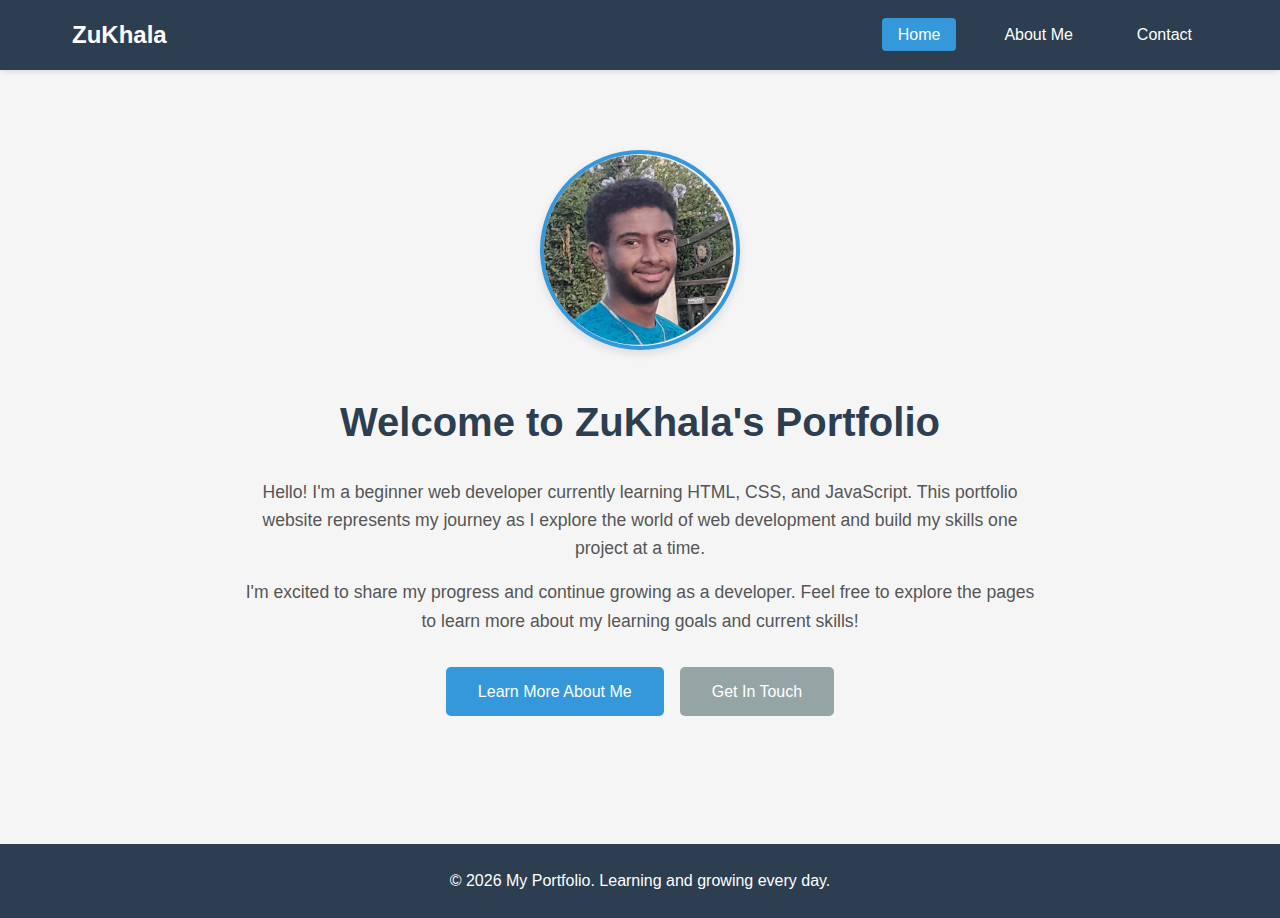
<file: index.html>
<!DOCTYPE html>
<html lang="en">
<head>
    <meta charset="UTF-8">
    <meta name="viewport" content="width=device-width, initial-scale=1.0">
    <title>Home - My ZuKhala's Portfolio</title>
    <link rel="preconnect" href="https://fonts.googleapis.com">
    <link rel="preconnect" href="https://fonts.gstatic.com" crossorigin>
    <link href="https://fonts.googleapis.com/css2?family=Poppins:wght@300;400;500;600;700&display=swap" rel="stylesheet">
    <link rel="stylesheet" href="css/style.css">
</head>
<body>
    <nav class="navbar">
        <div class="nav-container">
            <h1 class="logo">ZuKhala</h1>
            <ul class="nav-menu">
                <li><a href="index.html" class="nav-link active">Home</a></li>
                <li><a href="about.html" class="nav-link">About Me</a></li>
                <li><a href="contact.html" class="nav-link">Contact</a></li>
            </ul>
        </div>
    </nav>

    <main class="main-content">
        <section class="hero">
            <div class="hero-content">
                <img src="images/developer.png" alt="Developer" class="developer-image">
                <h2>Welcome to ZuKhala's Portfolio</h2>
                <p class="intro-text">
                    Hello! I'm a beginner web developer currently learning HTML, CSS, and JavaScript. 
                    This portfolio website represents my journey as I explore the world of web development 
                    and build my skills one project at a time.
                </p>
                <p class="intro-text">
                    I'm excited to share my progress and continue growing as a developer. Feel free to 
                    explore the pages to learn more about my learning goals and current skills!
                </p>
                <div class="cta-buttons">
                    <a href="about.html" class="btn btn-primary">Learn More About Me</a>
                    <a href="contact.html" class="btn btn-secondary">Get In Touch</a>
                </div>
            </div>
        </section>
    </main>

    <footer class="footer">
        <p>&copy; 2026 My Portfolio. Learning and growing every day.</p>
    </footer>

    <script src="js/script.js"></script>
</body>
</html>
</file>
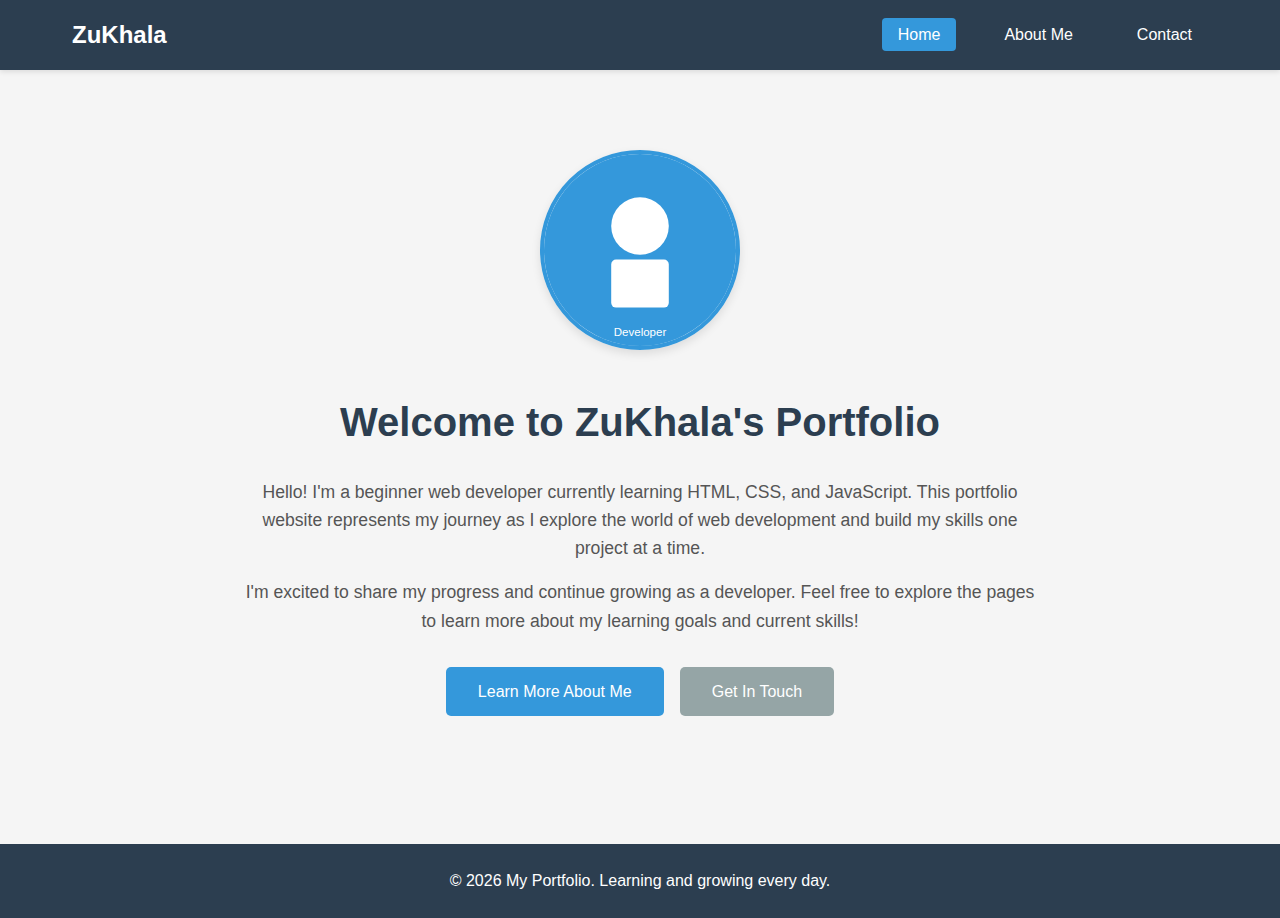
<file: docs/index.html>
<!DOCTYPE html>
<html lang="en">
<head>
    <meta charset="UTF-8">
    <meta name="viewport" content="width=device-width, initial-scale=1.0">
    <title>Home - My ZuKhala's Portfolio</title>
    <link rel="stylesheet" href="../css/style.css">
</head>
<body>
    <nav class="navbar">
        <div class="nav-container">
            <h1 class="logo">ZuKhala</h1>
            <ul class="nav-menu">
                <li><a href="index.html" class="nav-link active">Home</a></li>
                <li><a href="about.html" class="nav-link">About Me</a></li>
                <li><a href="contact.html" class="nav-link">Contact</a></li>
            </ul>
        </div>
    </nav>

    <main class="main-content">
        <section class="hero">
            <div class="hero-content">
                <img src="../images/developer.svg" alt="Developer" class="developer-image">
                <h2>Welcome to ZuKhala's Portfolio</h2>
                <p class="intro-text">
                    Hello! I'm a beginner web developer currently learning HTML, CSS, and JavaScript. 
                    This portfolio website represents my journey as I explore the world of web development 
                    and build my skills one project at a time.
                </p>
                <p class="intro-text">
                    I'm excited to share my progress and continue growing as a developer. Feel free to 
                    explore the pages to learn more about my learning goals and current skills!
                </p>
                <div class="cta-buttons">
                    <a href="about.html" class="btn btn-primary">Learn More About Me</a>
                    <a href="contact.html" class="btn btn-secondary">Get In Touch</a>
                </div>
            </div>
        </section>
    </main>

    <footer class="footer">
        <p>&copy; 2026 My Portfolio. Learning and growing every day.</p>
    </footer>

    <script src="../js/script.js"></script>
</body>
</html>
</file>
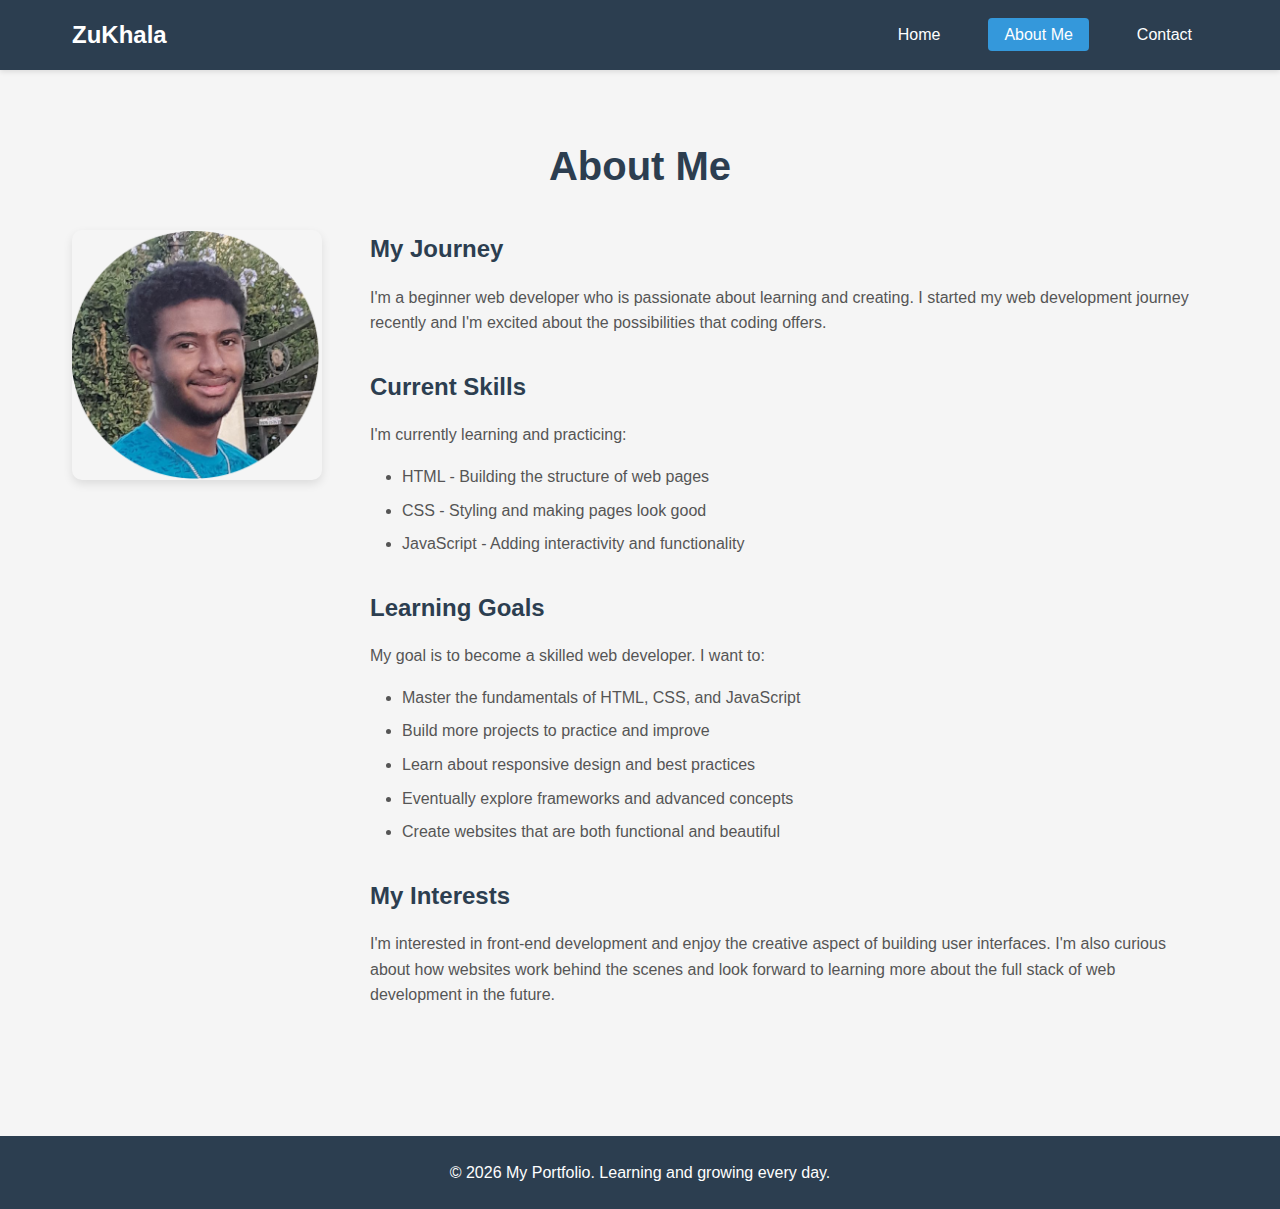
<file: about.html>
<!DOCTYPE html>
<html lang="en">
<head>
    <meta charset="UTF-8">
    <meta name="viewport" content="width=device-width, initial-scale=1.0">
    <title>About Me - ZuKhala's Portfolio</title>
    <link rel="preconnect" href="https://fonts.googleapis.com">
    <link rel="preconnect" href="https://fonts.gstatic.com" crossorigin>
    <link href="https://fonts.googleapis.com/css2?family=Poppins:wght@300;400;500;600;700&display=swap" rel="stylesheet">
    <link rel="stylesheet" href="css/style.css">
</head>
<body>
    <nav class="navbar">
        <div class="nav-container">
            <h1 class="logo">ZuKhala</h1>
            <ul class="nav-menu">
                <li><a href="index.html" class="nav-link">Home</a></li>
                <li><a href="about.html" class="nav-link active">About Me</a></li>
                <li><a href="contact.html" class="nav-link">Contact</a></li>
            </ul>
        </div>
    </nav>

    <main class="main-content">
        <section class="about-section">
            <h2>About Me</h2>
            <div class="about-content">
                <img src="images/developer.png" alt="Developer" class="about-image">
                <div class="about-text">
                    <h3>My Journey</h3>
                    <p>
                        I'm a beginner web developer who is passionate about learning and creating. 
                        I started my web development journey recently and I'm excited about the 
                        possibilities that coding offers.
                    </p>
                    
                    <h3>Current Skills</h3>
                    <p>
                        I'm currently learning and practicing:
                    </p>
                    <ul class="skills-list">
                        <li>HTML - Building the structure of web pages</li>
                        <li>CSS - Styling and making pages look good</li>
                        <li>JavaScript - Adding interactivity and functionality</li>
                    </ul>
                    
                    <h3>Learning Goals</h3>
                    <p>
                        My goal is to become a skilled web developer. I want to:
                    </p>
                    <ul class="goals-list">
                        <li>Master the fundamentals of HTML, CSS, and JavaScript</li>
                        <li>Build more projects to practice and improve</li>
                        <li>Learn about responsive design and best practices</li>
                        <li>Eventually explore frameworks and advanced concepts</li>
                        <li>Create websites that are both functional and beautiful</li>
                    </ul>
                    
                    <h3>My Interests</h3>
                    <p>
                        I'm interested in front-end development and enjoy the creative aspect of 
                        building user interfaces. I'm also curious about how websites work behind 
                        the scenes and look forward to learning more about the full stack of web 
                        development in the future.
                    </p>
                </div>
            </div>
        </section>
    </main>

    <footer class="footer">
        <p>&copy; 2026 My Portfolio. Learning and growing every day.</p>
    </footer>

    <script src="js/script.js"></script>
</body>
</html>
</file>
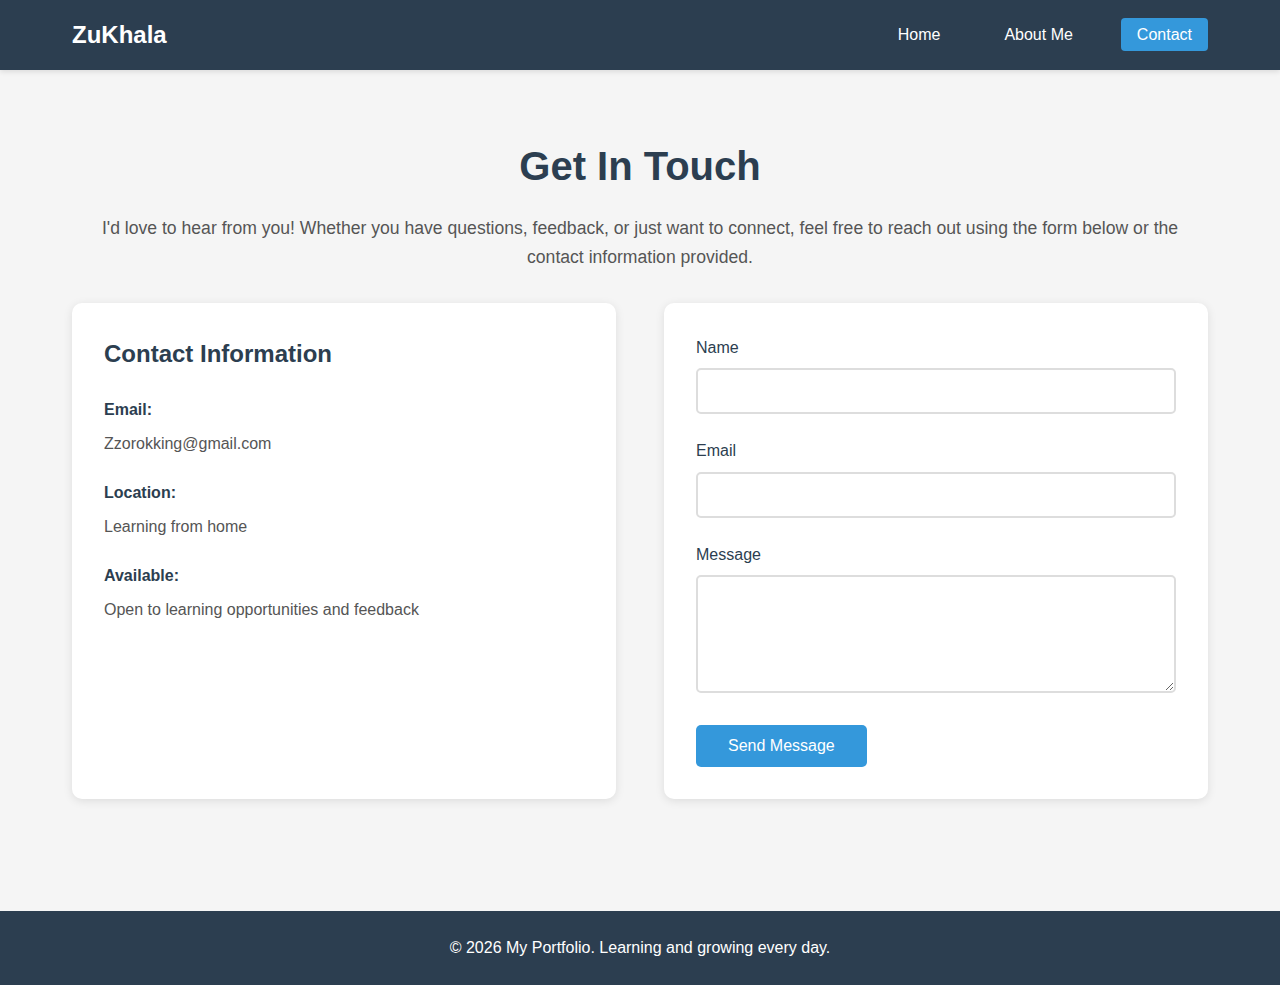
<file: contact.html>
<!DOCTYPE html>
<html lang="en">
<head>
    <meta charset="UTF-8">
    <meta name="viewport" content="width=device-width, initial-scale=1.0">
    <title>Contact - ZuKhala</title>
    <link rel="preconnect" href="https://fonts.googleapis.com">
    <link rel="preconnect" href="https://fonts.gstatic.com" crossorigin>
    <link href="https://fonts.googleapis.com/css2?family=Poppins:wght@300;400;500;600;700&display=swap" rel="stylesheet">
    <link rel="stylesheet" href="css/style.css">
</head>
<body>
    <nav class="navbar">
        <div class="nav-container">
            <h1 class="logo">ZuKhala</h1>
            <ul class="nav-menu">
                <li><a href="index.html" class="nav-link">Home</a></li>
                <li><a href="about.html" class="nav-link">About Me</a></li>
                <li><a href="contact.html" class="nav-link active">Contact</a></li>
            </ul>
        </div>
    </nav>

    <main class="main-content">
        <section class="contact-section">
            <h2>Get In Touch</h2>
            <p class="contact-intro">
                I'd love to hear from you! Whether you have questions, feedback, or just want to 
                connect, feel free to reach out using the form below or the contact information provided.
            </p>
            
            <div class="contact-container">
                <div class="contact-info">
                    <h3>Contact Information</h3>
                    <div class="info-item">
                        <strong>Email:</strong>
                        <p>Zzorokking@gmail.com</p>
                    </div>
                    <div class="info-item">
                        <strong>Location:</strong>
                        <p>Learning from home</p>
                    </div>
                    <div class="info-item">
                        <strong>Available:</strong>
                        <p>Open to learning opportunities and feedback</p>
                    </div>
                </div>
                
                <form class="contact-form" id="contactForm">
                    <div class="form-group">
                        <label for="name">Name</label>
                        <input type="text" id="name" name="name" required>
                    </div>
                    
                    <div class="form-group">
                        <label for="email">Email</label>
                        <input type="email" id="email" name="email" required>
                    </div>
                    
                    <div class="form-group">
                        <label for="message">Message</label>
                        <textarea id="message" name="message" rows="5" required></textarea>
                    </div>
                    
                    <button type="submit" class="btn btn-primary">Send Message</button>
                    <p class="form-message" id="formMessage"></p>
                </form>
            </div>
        </section>
    </main>

    <footer class="footer">
        <p>&copy; 2026 My Portfolio. Learning and growing every day.</p>
    </footer>

    <script src="js/script.js"></script>
</body>
</html>
</file>
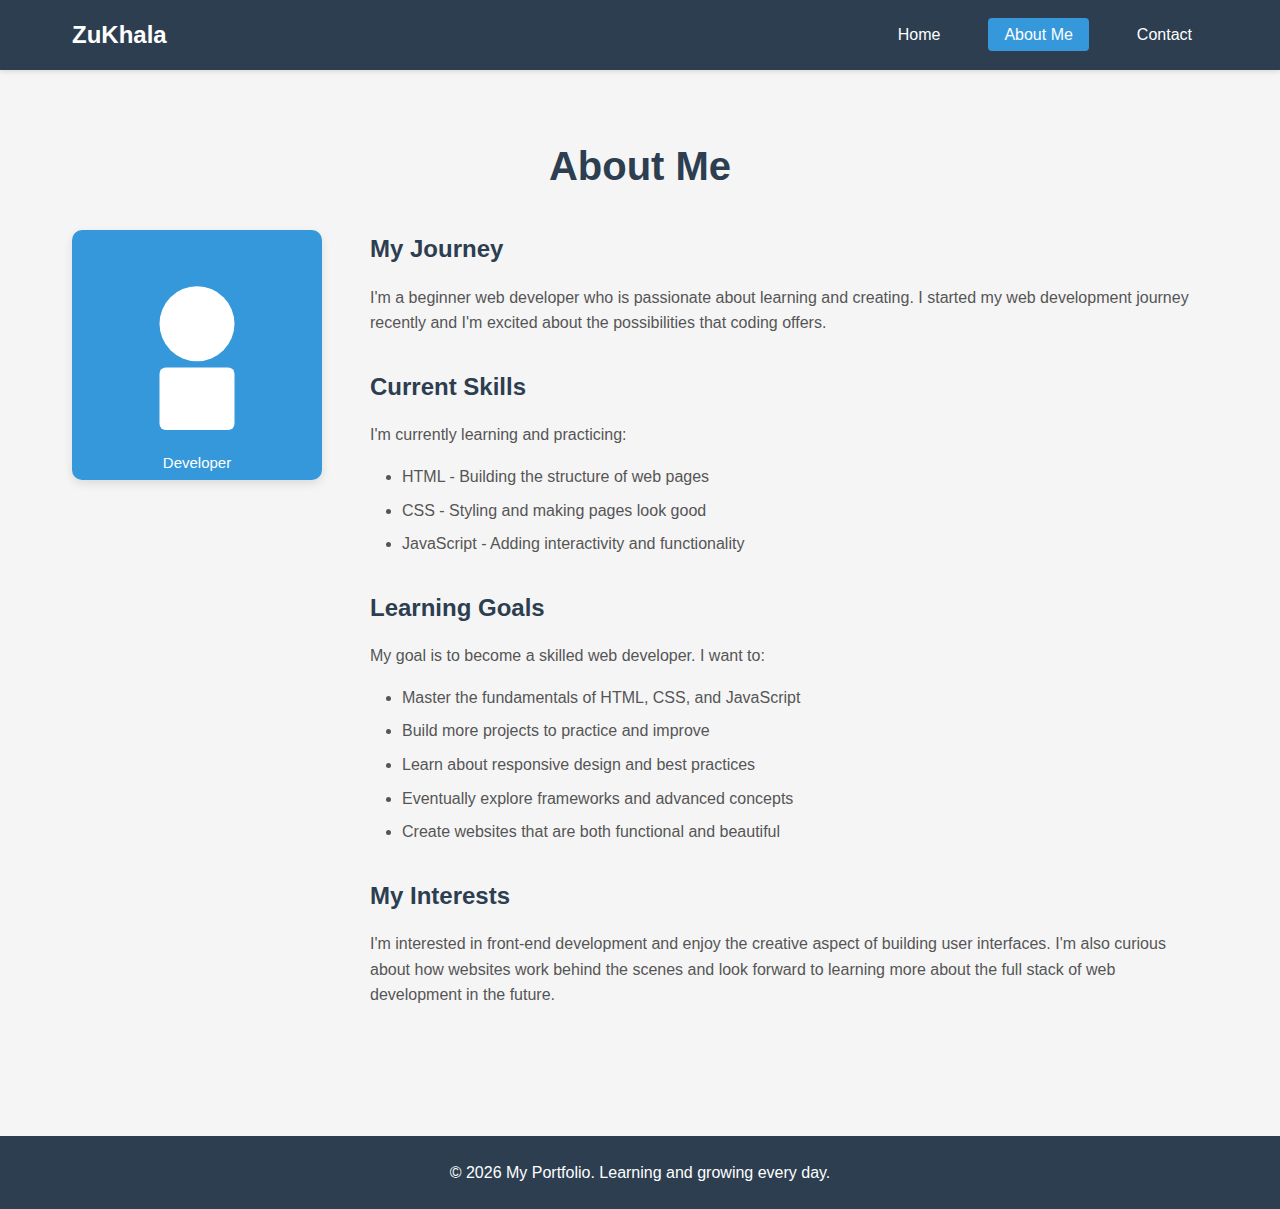
<file: html/about.html>
<!DOCTYPE html>
<html lang="en">
<head>
    <meta charset="UTF-8">
    <meta name="viewport" content="width=device-width, initial-scale=1.0">
    <title>About Me - ZuKhala's Portfolio</title>
    <link rel="stylesheet" href="../css/style.css">
</head>
<body>
    <nav class="navbar">
        <div class="nav-container">
            <h1 class="logo">ZuKhala</h1>
            <ul class="nav-menu">
                <li><a href="index.html" class="nav-link">Home</a></li>
                <li><a href="about.html" class="nav-link active">About Me</a></li>
                <li><a href="contact.html" class="nav-link">Contact</a></li>
            </ul>
        </div>
    </nav>

    <main class="main-content">
        <section class="about-section">
            <h2>About Me</h2>
            <div class="about-content">
                <img src="../images/developer.svg" alt="Developer" class="about-image">
                <div class="about-text">
                    <h3>My Journey</h3>
                    <p>
                        I'm a beginner web developer who is passionate about learning and creating. 
                        I started my web development journey recently and I'm excited about the 
                        possibilities that coding offers.
                    </p>
                    
                    <h3>Current Skills</h3>
                    <p>
                        I'm currently learning and practicing:
                    </p>
                    <ul class="skills-list">
                        <li>HTML - Building the structure of web pages</li>
                        <li>CSS - Styling and making pages look good</li>
                        <li>JavaScript - Adding interactivity and functionality</li>
                    </ul>
                    
                    <h3>Learning Goals</h3>
                    <p>
                        My goal is to become a skilled web developer. I want to:
                    </p>
                    <ul class="goals-list">
                        <li>Master the fundamentals of HTML, CSS, and JavaScript</li>
                        <li>Build more projects to practice and improve</li>
                        <li>Learn about responsive design and best practices</li>
                        <li>Eventually explore frameworks and advanced concepts</li>
                        <li>Create websites that are both functional and beautiful</li>
                    </ul>
                    
                    <h3>My Interests</h3>
                    <p>
                        I'm interested in front-end development and enjoy the creative aspect of 
                        building user interfaces. I'm also curious about how websites work behind 
                        the scenes and look forward to learning more about the full stack of web 
                        development in the future.
                    </p>
                </div>
            </div>
        </section>
    </main>

    <footer class="footer">
        <p>&copy; 2026 My Portfolio. Learning and growing every day.</p>
    </footer>

    <script src="../js/script.js"></script>
</body>
</html>
</file>
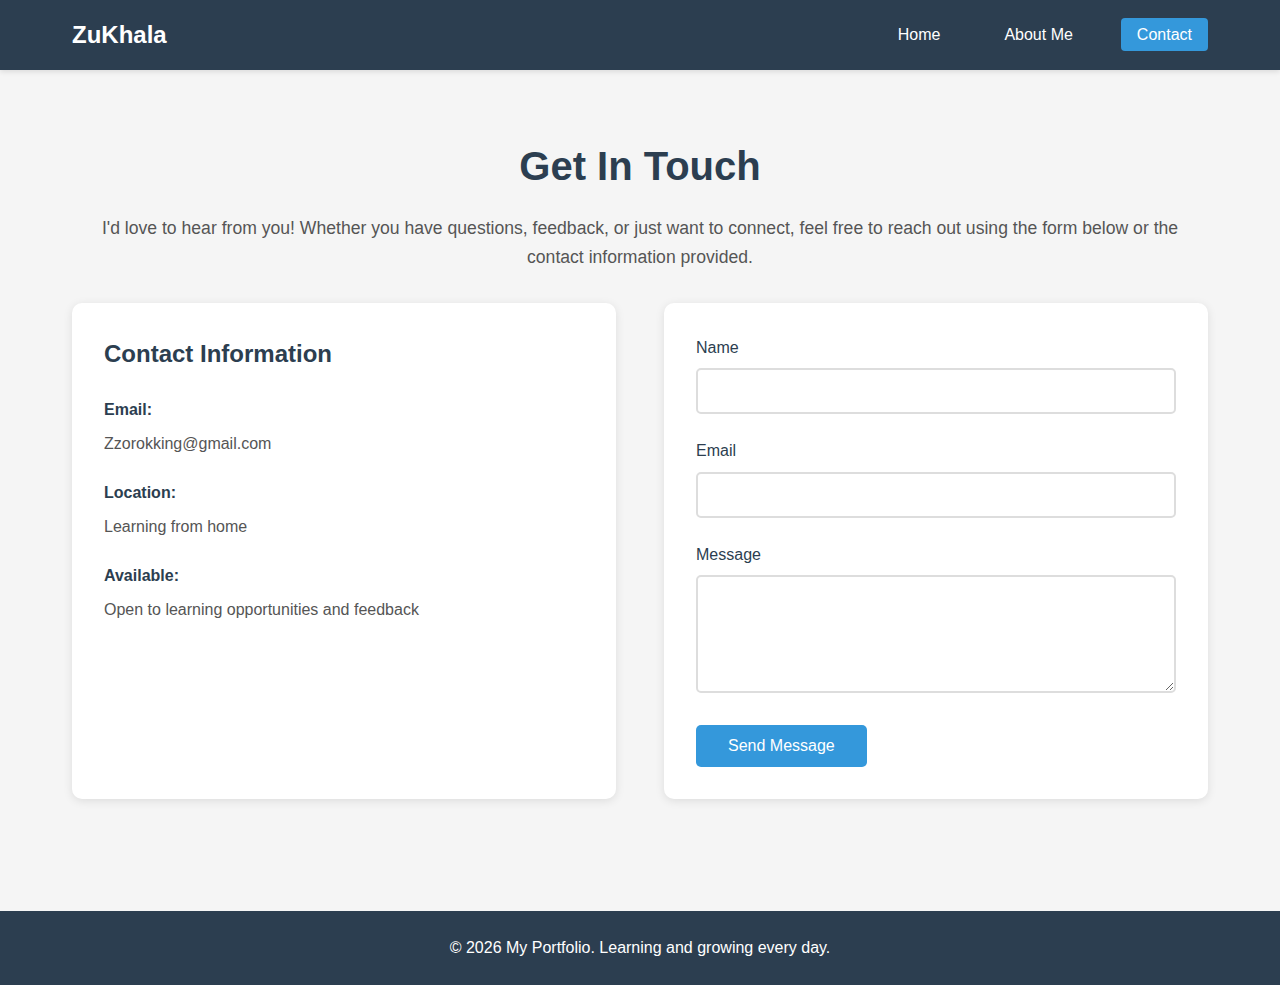
<file: html/contact.html>
<!DOCTYPE html>
<html lang="en">
<head>
    <meta charset="UTF-8">
    <meta name="viewport" content="width=device-width, initial-scale=1.0">
    <title>Contact - ZuKhalau</title>
    <link rel="stylesheet" href="../css/style.css">
</head>
<body>
    <nav class="navbar">
        <div class="nav-container">
            <h1 class="logo">ZuKhala</h1>
            <ul class="nav-menu">
                <li><a href="index.html" class="nav-link">Home</a></li>
                <li><a href="about.html" class="nav-link">About Me</a></li>
                <li><a href="contact.html" class="nav-link active">Contact</a></li>
            </ul>
        </div>
    </nav>

    <main class="main-content">
        <section class="contact-section">
            <h2>Get In Touch</h2>
            <p class="contact-intro">
                I'd love to hear from you! Whether you have questions, feedback, or just want to 
                connect, feel free to reach out using the form below or the contact information provided.
            </p>
            
            <div class="contact-container">
                <div class="contact-info">
                    <h3>Contact Information</h3>
                    <div class="info-item">
                        <strong>Email:</strong>
                        <p>Zzorokking@gmail.com</p>
                    </div>
                    <div class="info-item">
                        <strong>Location:</strong>
                        <p>Learning from home</p>
                    </div>
                    <div class="info-item">
                        <strong>Available:</strong>
                        <p>Open to learning opportunities and feedback</p>
                    </div>
                </div>
                
                <form class="contact-form" id="contactForm">
                    <div class="form-group">
                        <label for="name">Name</label>
                        <input type="text" id="name" name="name" required>
                    </div>
                    
                    <div class="form-group">
                        <label for="email">Email</label>
                        <input type="email" id="email" name="email" required>
                    </div>
                    
                    <div class="form-group">
                        <label for="message">Message</label>
                        <textarea id="message" name="message" rows="5" required></textarea>
                    </div>
                    
                    <button type="submit" class="btn btn-primary">Send Message</button>
                    <p class="form-message" id="formMessage"></p>
                </form>
            </div>
        </section>
    </main>

    <footer class="footer">
        <p>&copy; 2026 My Portfolio. Learning and growing every day.</p>
    </footer>

    <script src="../js/script.js"></script>
</body>
</html>
</file>
<file: css/style.css>
* {
    margin: 0;
    padding: 0;
    box-sizing: border-box;
}

body {
    font-family: 'Segoe UI', Tahoma, Geneva, Verdana, sans-serif;
    line-height: 1.6;
    color: #333;
    background-color: #f5f5f5;
}

.navbar {
    background-color: #2c3e50;
    color: white;
    padding: 1rem 0;
    box-shadow: 0 2px 5px rgba(0,0,0,0.1);
}

.nav-container {
    max-width: 1200px;
    margin: 0 auto;
    padding: 0 2rem;
    display: flex;
    justify-content: space-between;
    align-items: center;
    flex-wrap: wrap;
}

.logo {
    font-size: 1.5rem;
    font-weight: bold;
}

.nav-menu {
    display: flex;
    list-style: none;
    gap: 2rem;
}

.nav-link {
    color: white;
    text-decoration: none;
    padding: 0.5rem 1rem;
    border-radius: 4px;
    transition: background-color 0.3s;
}

.nav-link:hover {
    background-color: #34495e;
}

.nav-link.active {
    background-color: #3498db;
}

.main-content {
    max-width: 1200px;
    margin: 0 auto;
    padding: 2rem;
    min-height: calc(100vh - 200px);
}

.hero {
    text-align: center;
    padding: 3rem 0;
}

.hero-content {
    max-width: 800px;
    margin: 0 auto;
}

.developer-image {
    width: 200px;
    height: 200px;
    border-radius: 50%;
    object-fit: cover;
    margin-bottom: 2rem;
    border: 4px solid #3498db;
    box-shadow: 0 4px 10px rgba(0,0,0,0.1);
}

.hero h2 {
    font-size: 2.5rem;
    margin-bottom: 1.5rem;
    color: #2c3e50;
}

.intro-text {
    font-size: 1.1rem;
    margin-bottom: 1rem;
    color: #555;
}

.cta-buttons {
    margin-top: 2rem;
    display: flex;
    gap: 1rem;
    justify-content: center;
    flex-wrap: wrap;
}

.btn {
    padding: 0.75rem 2rem;
    text-decoration: none;
    border-radius: 5px;
    font-size: 1rem;
    transition: all 0.3s;
    display: inline-block;
    border: none;
    cursor: pointer;
}

.btn-primary {
    background-color: #3498db;
    color: white;
}

.btn-primary:hover {
    background-color: #2980b9;
    transform: translateY(-2px);
    box-shadow: 0 4px 8px rgba(0,0,0,0.2);
}

.btn-secondary {
    background-color: #95a5a6;
    color: white;
}

.btn-secondary:hover {
    background-color: #7f8c8d;
    transform: translateY(-2px);
    box-shadow: 0 4px 8px rgba(0,0,0,0.2);
}

.about-section {
    padding: 2rem 0;
}

.about-section h2 {
    font-size: 2.5rem;
    margin-bottom: 2rem;
    color: #2c3e50;
    text-align: center;
}

.about-content {
    display: flex;
    gap: 3rem;
    align-items: flex-start;
    flex-wrap: wrap;
}

.about-image {
    width: 250px;
    height: 250px;
    border-radius: 10px;
    object-fit: cover;
    box-shadow: 0 4px 10px rgba(0,0,0,0.1);
    flex-shrink: 0;
}

.about-text {
    flex: 1;
    min-width: 300px;
}

.about-text h3 {
    font-size: 1.5rem;
    margin-top: 2rem;
    margin-bottom: 1rem;
    color: #2c3e50;
}

.about-text h3:first-child {
    margin-top: 0;
}

.about-text p {
    margin-bottom: 1rem;
    color: #555;
}

.skills-list,
.goals-list {
    margin-left: 2rem;
    margin-bottom: 1.5rem;
    color: #555;
}

.skills-list li,
.goals-list li {
    margin-bottom: 0.5rem;
}

.contact-section {
    padding: 2rem 0;
}

.contact-section h2 {
    font-size: 2.5rem;
    margin-bottom: 1rem;
    color: #2c3e50;
    text-align: center;
}

.contact-intro {
    text-align: center;
    margin-bottom: 2rem;
    color: #555;
    font-size: 1.1rem;
}

.contact-container {
    display: flex;
    gap: 3rem;
    flex-wrap: wrap;
}

.contact-info {
    flex: 1;
    min-width: 300px;
    background-color: white;
    padding: 2rem;
    border-radius: 10px;
    box-shadow: 0 2px 10px rgba(0,0,0,0.1);
}

.contact-info h3 {
    font-size: 1.5rem;
    margin-bottom: 1.5rem;
    color: #2c3e50;
}

.info-item {
    margin-bottom: 1.5rem;
}

.info-item strong {
    display: block;
    color: #2c3e50;
    margin-bottom: 0.5rem;
}

.info-item p {
    color: #555;
}

.contact-form {
    flex: 1;
    min-width: 300px;
    background-color: white;
    padding: 2rem;
    border-radius: 10px;
    box-shadow: 0 2px 10px rgba(0,0,0,0.1);
}

.form-group {
    margin-bottom: 1.5rem;
}

.form-group label {
    display: block;
    margin-bottom: 0.5rem;
    color: #2c3e50;
    font-weight: 500;
}

.form-group input,
.form-group textarea {
    width: 100%;
    padding: 0.75rem;
    border: 2px solid #ddd;
    border-radius: 5px;
    font-size: 1rem;
    font-family: inherit;
    transition: border-color 0.3s;
}

.form-group input:focus,
.form-group textarea:focus {
    outline: none;
    border-color: #3498db;
}

.form-message {
    margin-top: 1rem;
    padding: 0.75rem;
    border-radius: 5px;
    text-align: center;
    display: none;
}

.form-message.success {
    background-color: #d4edda;
    color: #155724;
    border: 1px solid #c3e6cb;
    display: block;
}

.form-message.error {
    background-color: #f8d7da;
    color: #721c24;
    border: 1px solid #f5c6cb;
    display: block;
}

.footer {
    background-color: #2c3e50;
    color: white;
    text-align: center;
    padding: 1.5rem 0;
    margin-top: 3rem;
}

@media (max-width: 768px) {
    .nav-container {
        flex-direction: column;
        gap: 1rem;
    }

    .nav-menu {
        flex-direction: column;
        gap: 0.5rem;
        width: 100%;
    }

    .nav-link {
        display: block;
        text-align: center;
    }

    .hero h2 {
        font-size: 2rem;
    }

    .about-content {
        flex-direction: column;
        align-items: center;
    }

    .about-image {
        width: 200px;
        height: 200px;
    }

    .contact-container {
        flex-direction: column;
    }

    .cta-buttons {
        flex-direction: column;
    }

    .btn {
        width: 100%;
        text-align: center;
    }
}

@media (max-width: 480px) {
    .main-content {
        padding: 1rem;
    }

    .hero h2,
    .about-section h2,
    .contact-section h2 {
        font-size: 1.75rem;
    }

    .developer-image {
        width: 150px;
        height: 150px;
    }
}
</file>
